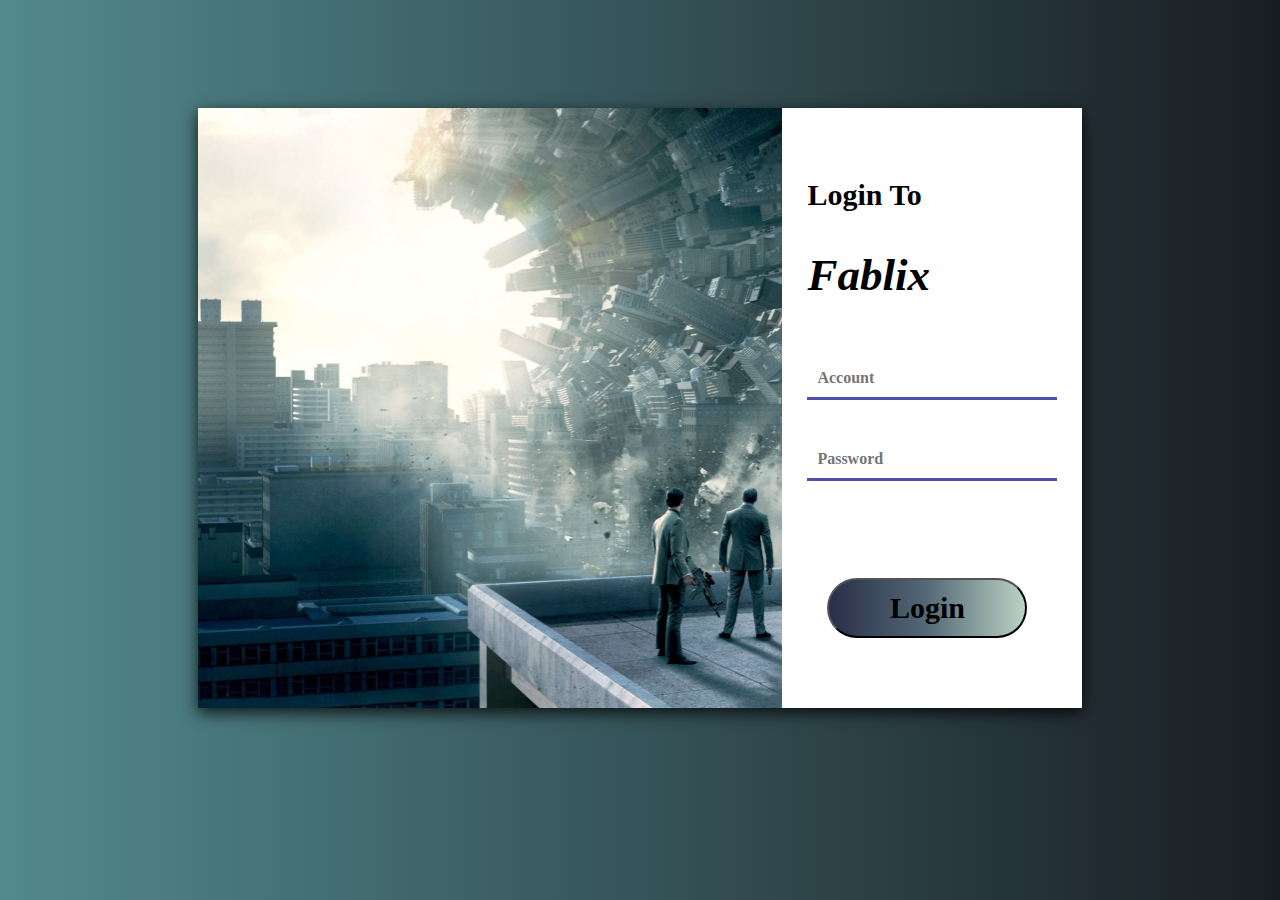
<file: WebContent/login.html>
<!-- This page will be redirected from any url if you are not logged in -->
<!DOCTYPE html>
<html lang="en">

<head>
    <meta charset="UTF-8" />
    <title>Login to Fablix</title>
    <link rel="stylesheet" href="login.css" type="text/css" />
    <script src='https://www.google.com/recaptcha/api.js' type="text/javascript"></script>
    <!-- <link rel="stylesheet" href="https://use.fontawesome.com/releases/v5.5.0/css/all.css" integrity="sha384-B4dIYHKNBt8Bc12p+WXckhzcICo0wtJAoU8YZTY5qE0Id1GSseTk6S+L3BlXeVIU" crossorigin="anonymous" /> -->
</head>

<body>
    <div class="a">
        <div class="b"> </div>
        <div class="c">
            <form class="d" id="login_form" method="post">
                <h1> Login To </h1>
                <h2> Fablix </h2>
                <input class="e" name="username" placeholder="Account" type="text" />
                <input class="e" name="password" placeholder="Password" type="password" />
                <input class="g" type="submit" value="Login" />
                <div class="g-recaptcha" data-sitekey="6LdTfP0cAAAAABKStMXIoyzRmIJopYjyi-bAe9cI"></div>
                <div class="f" id="login_error_message" value="Login"></div>
            </form>
        </div>
    </div>






    <!-- <h2>Login to Fablix</h2>
    <form id="login_form" method="post">
        <label><b>Username</b></label>
        <label>
                <input
                    name="username"
                    placeholder="Enter Username"
                    type="text"
                />
            </label>
        <br />
        <label><b>Password</b></label>
        <label>
                <input
                    name="password"
                    placeholder="Enter Password"
                    type="password"
                />
            </label>
        <br />
        <input type="submit" value="Login" />
    </form>

    <div id="login_error_message"></div> -->

    <!-- include jQuery-->
    <script src="https://ajax.googleapis.com/ajax/libs/jquery/3.2.1/jquery.min.js"></script>
    <!-- include our own JS file -->
    <script src="./login.js"></script>
</body>

</html>
</file>
<file: WebContent/login.css>
body {
    background-image: linear-gradient(to left, #191D23, #528A8E);
    display: flex;
    justify-content: center;
}

.a {
    position: relative;
    top: 100px;
    width: 70%;
    height: 600px;
    box-shadow: 0 5px 15px rgba(0, 0, 0, .8);
    display: flex;
}

.b {
    width: 70%;
    height: 100%;
    background-image: url("pic/inception.jpg");
    background-size: cover;
}

.c {
    width: 30%;
    min-width: 300px;
    height: 100%;
    background-color: white;
    display: flex;
    justify-content: center;
    align-items: center;
}

.d {
    width: 250px;
    height: 500px;
}

.d h1 {
    font-size: 30px;
}

.d h2 {
    font-size: 45px;
    font-style: italic;
    font-family: "Apple Chancery";
}

.e {
    width: 230px;
    margin: 20px 0;
    outline: none;
    border: 0;
    padding: 10px;
    border-bottom: 3px solid rgb(80, 80, 170);
    font: 900 16px '';
}

.f {
    color: red;
    justify-content: center;
}

.g {
    position: absolute;
    margin: 20px;
    bottom: 50px;
    display: block;
    width: 200px;
    height: 60px;
    font: 900 30px '';
    text-decoration: none;
    line-height: 50px;
    border-radius: 30px;
    background: linear-gradient(to left, #BBD2C5, #536976, #292E49);
    text-align: center;
}
</file>
